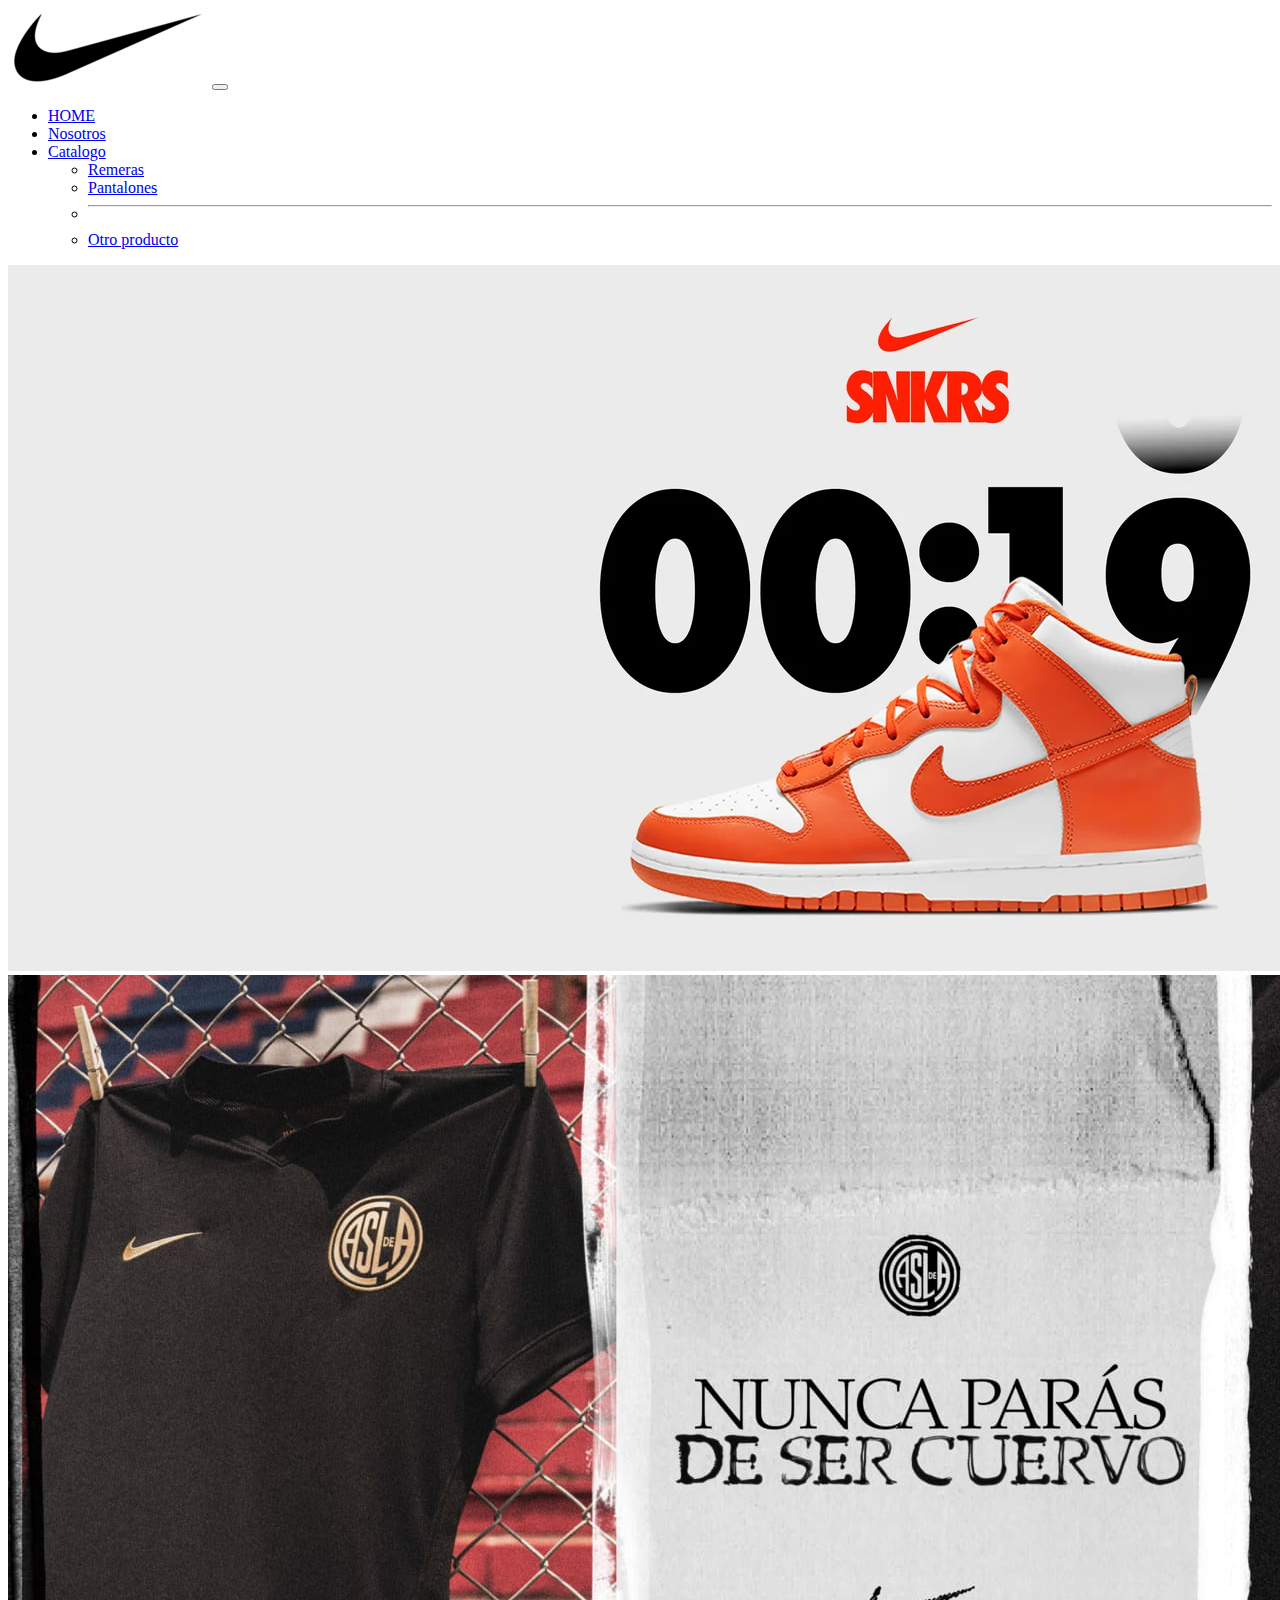
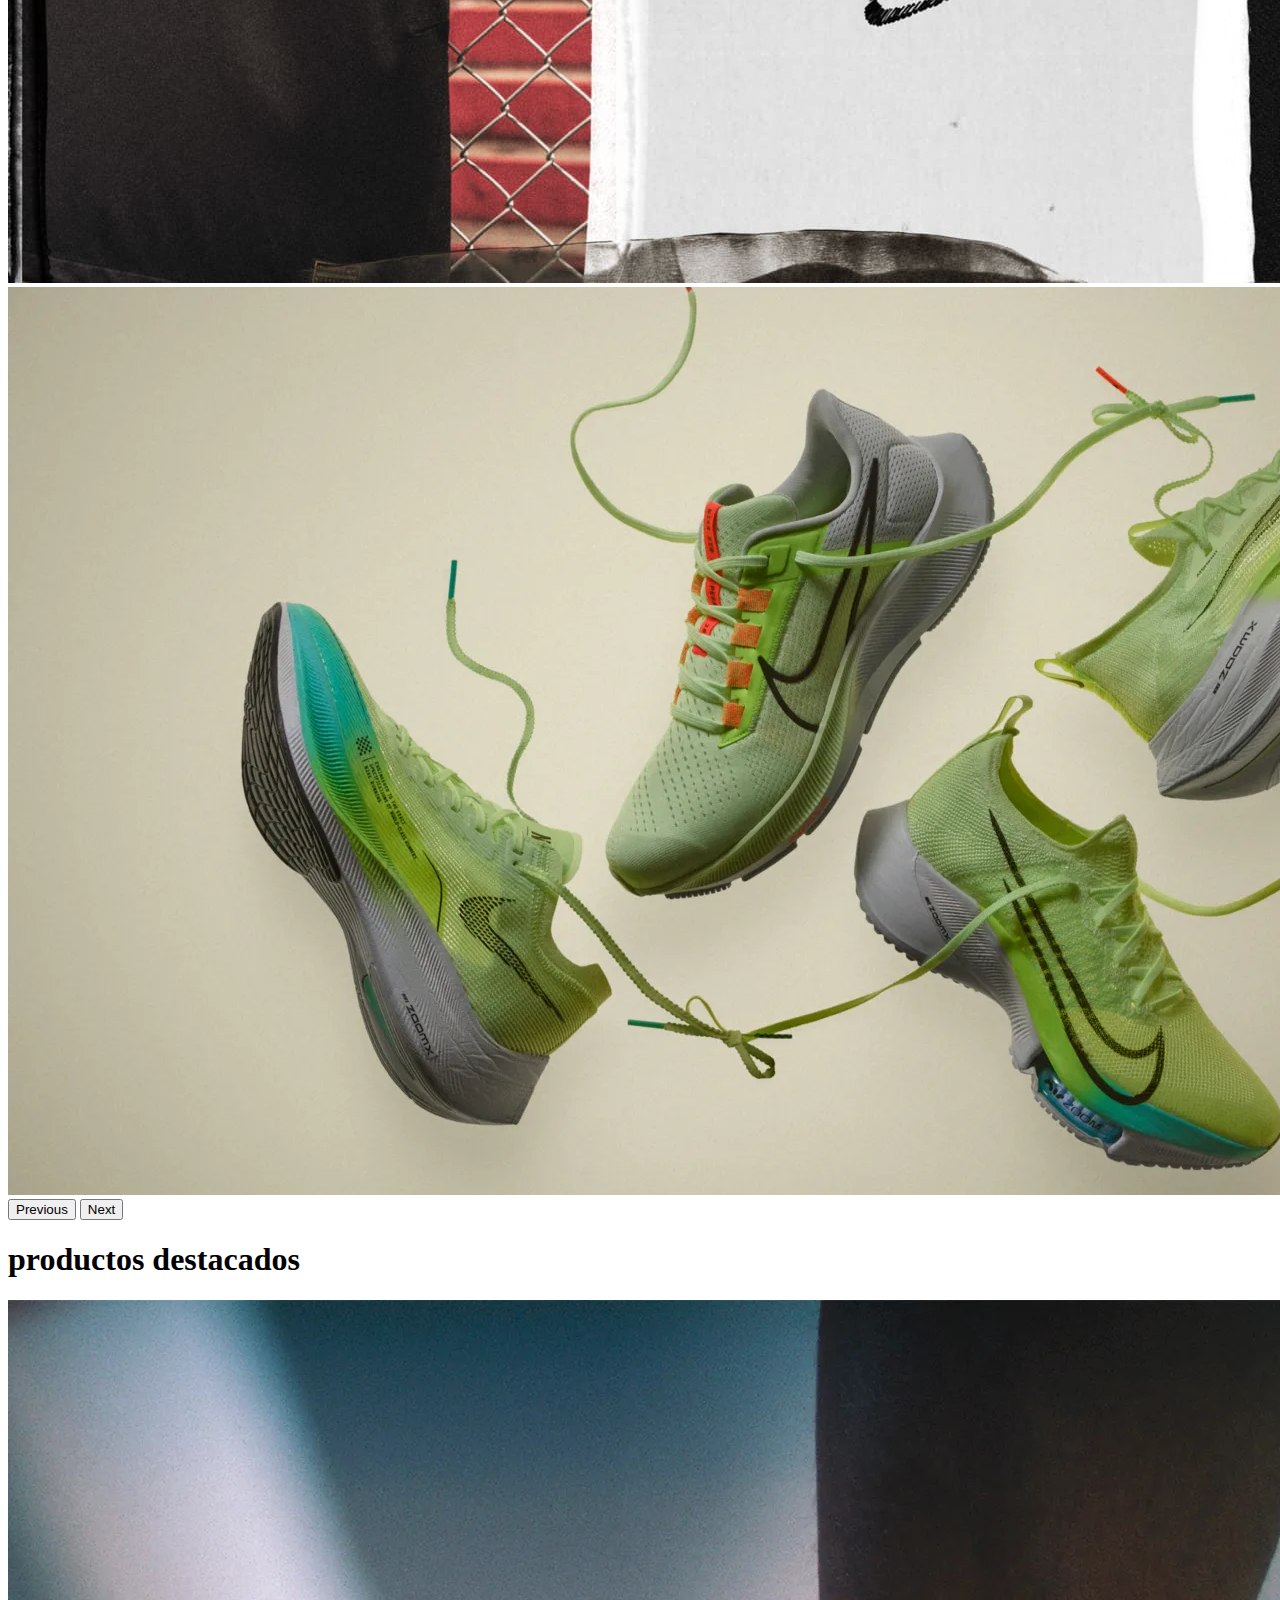
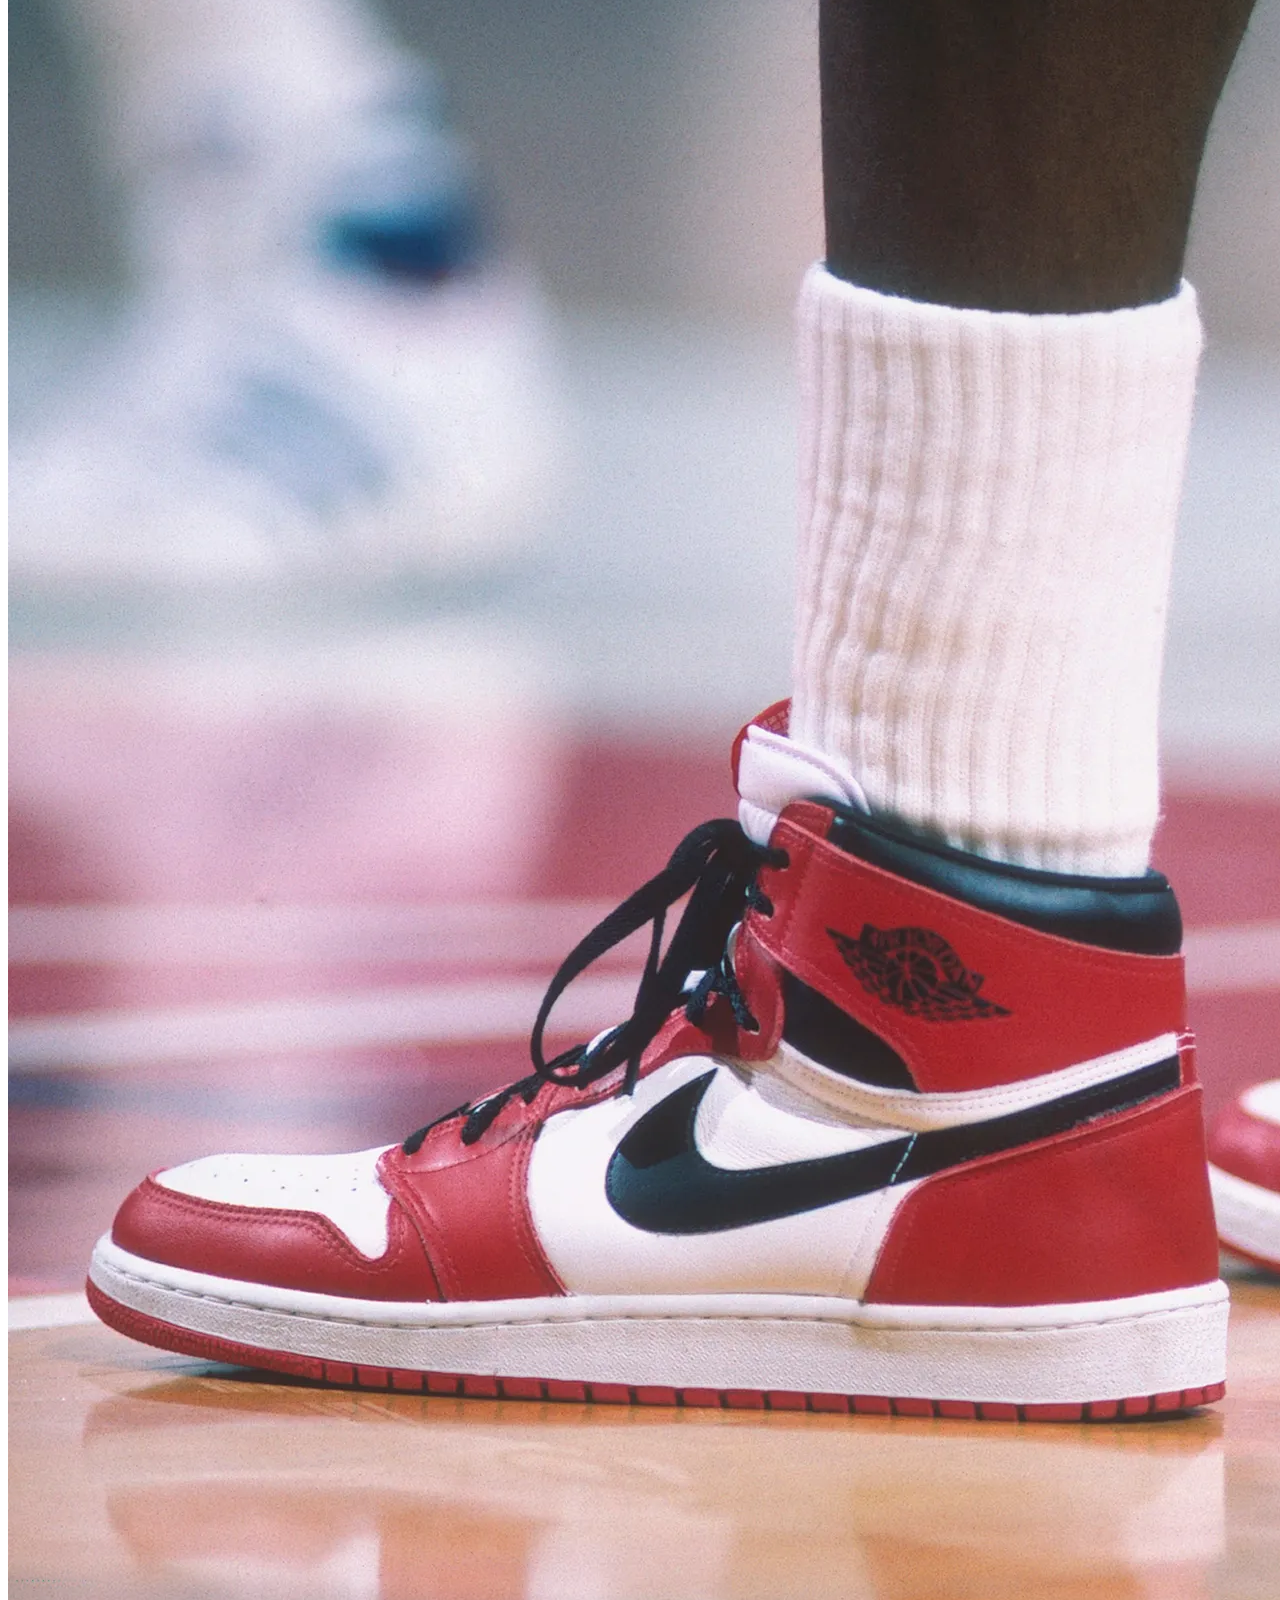
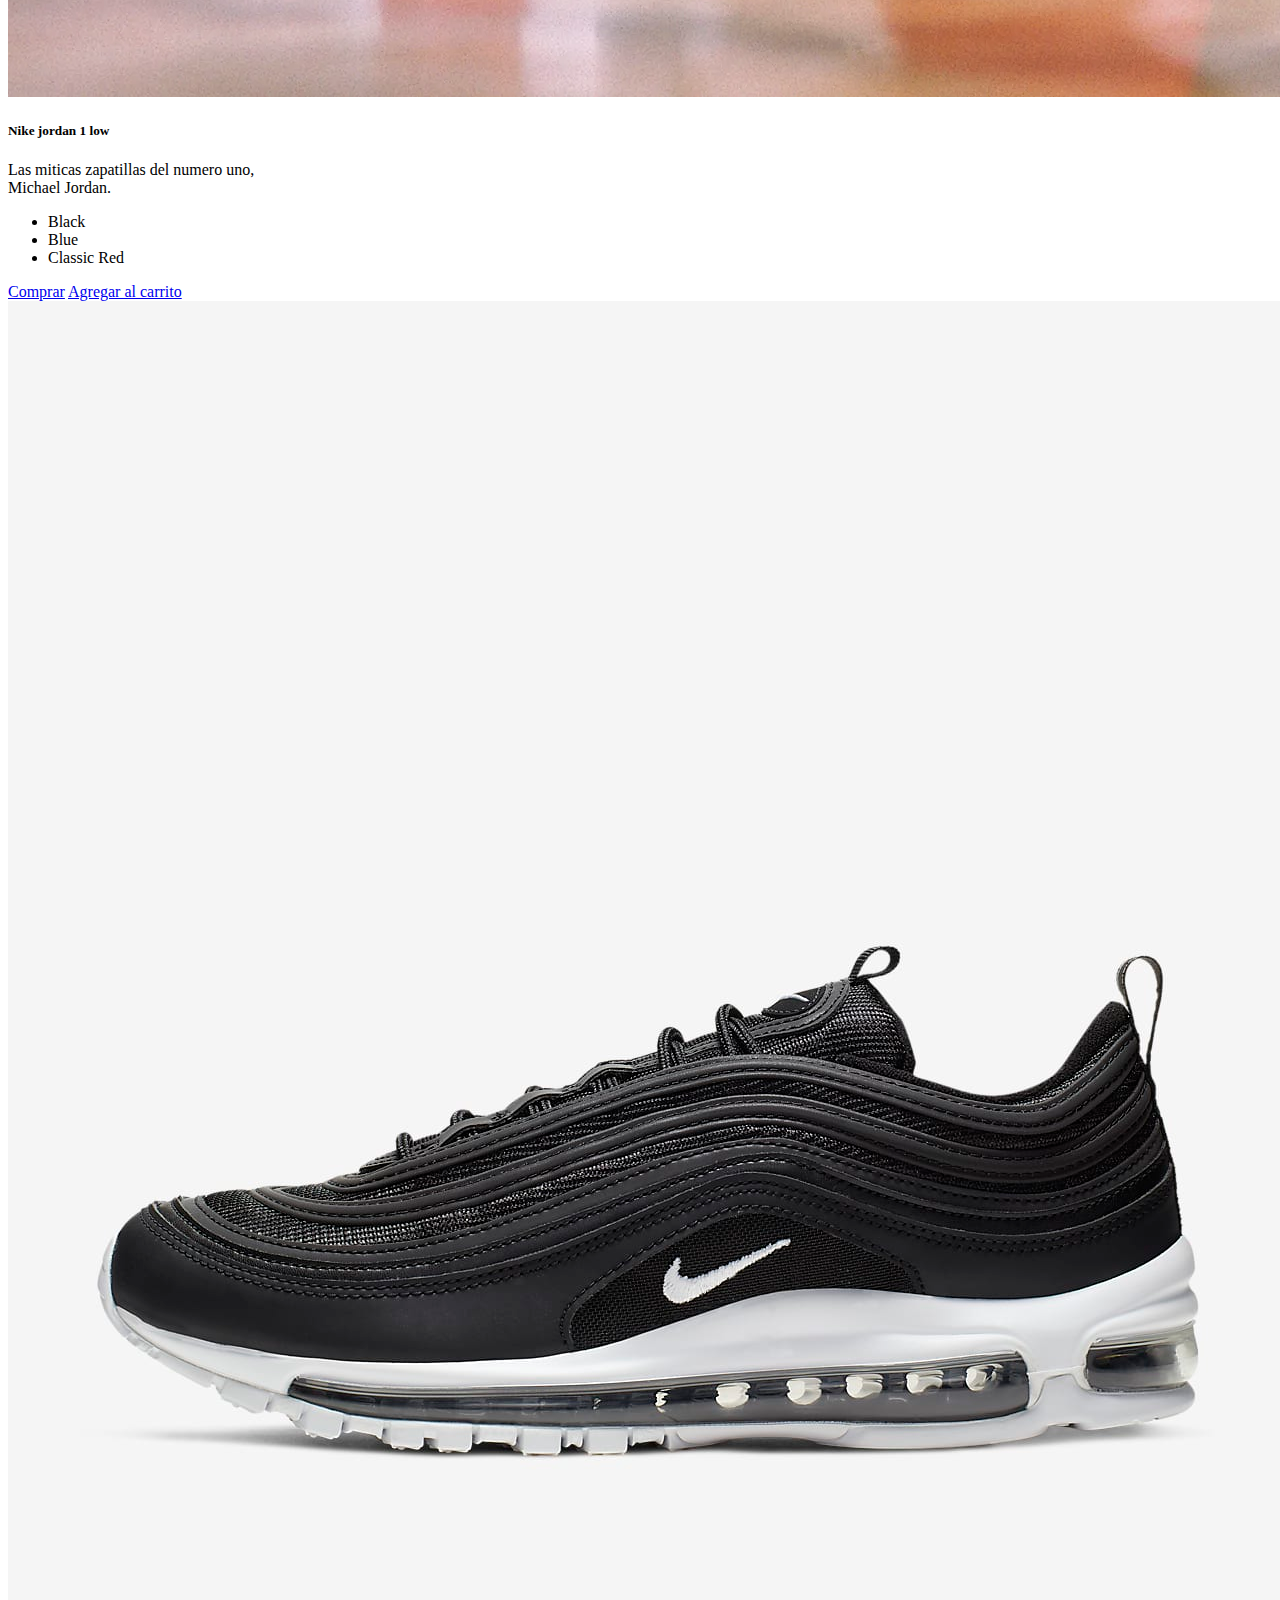
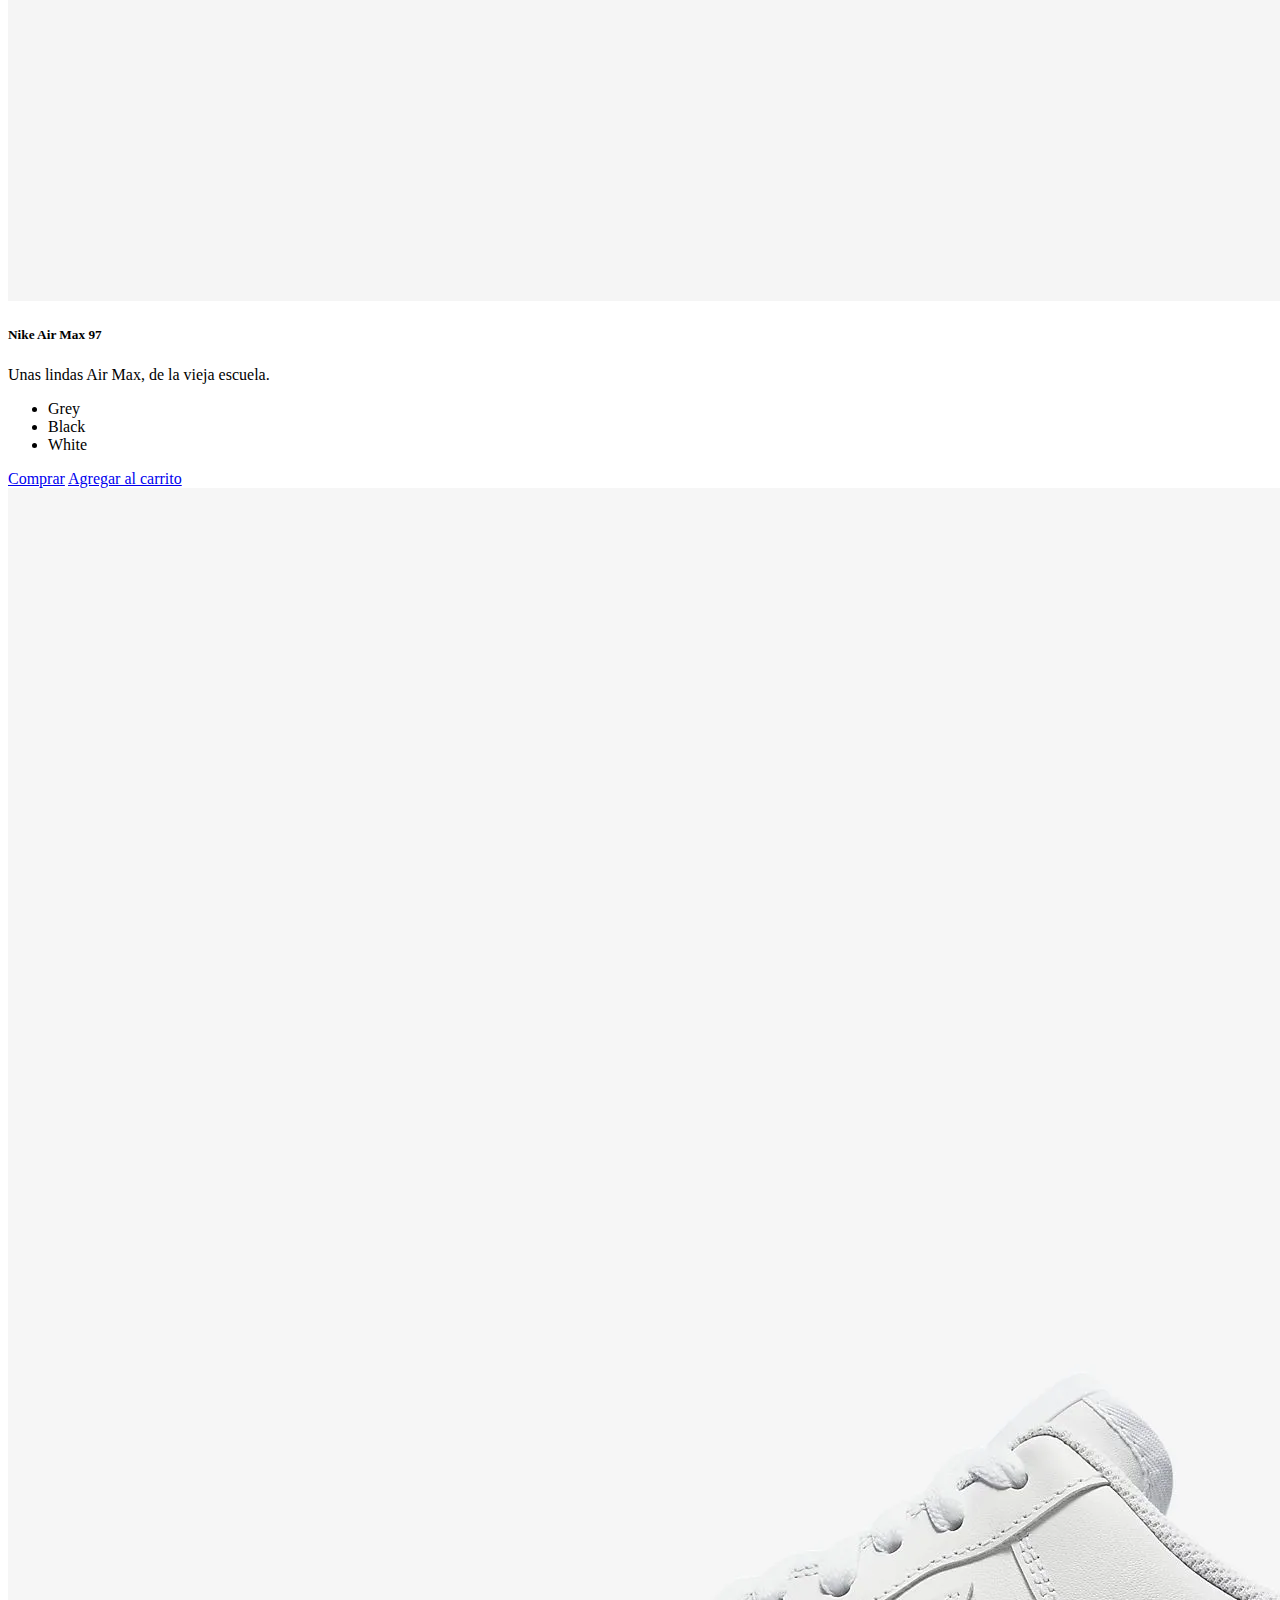
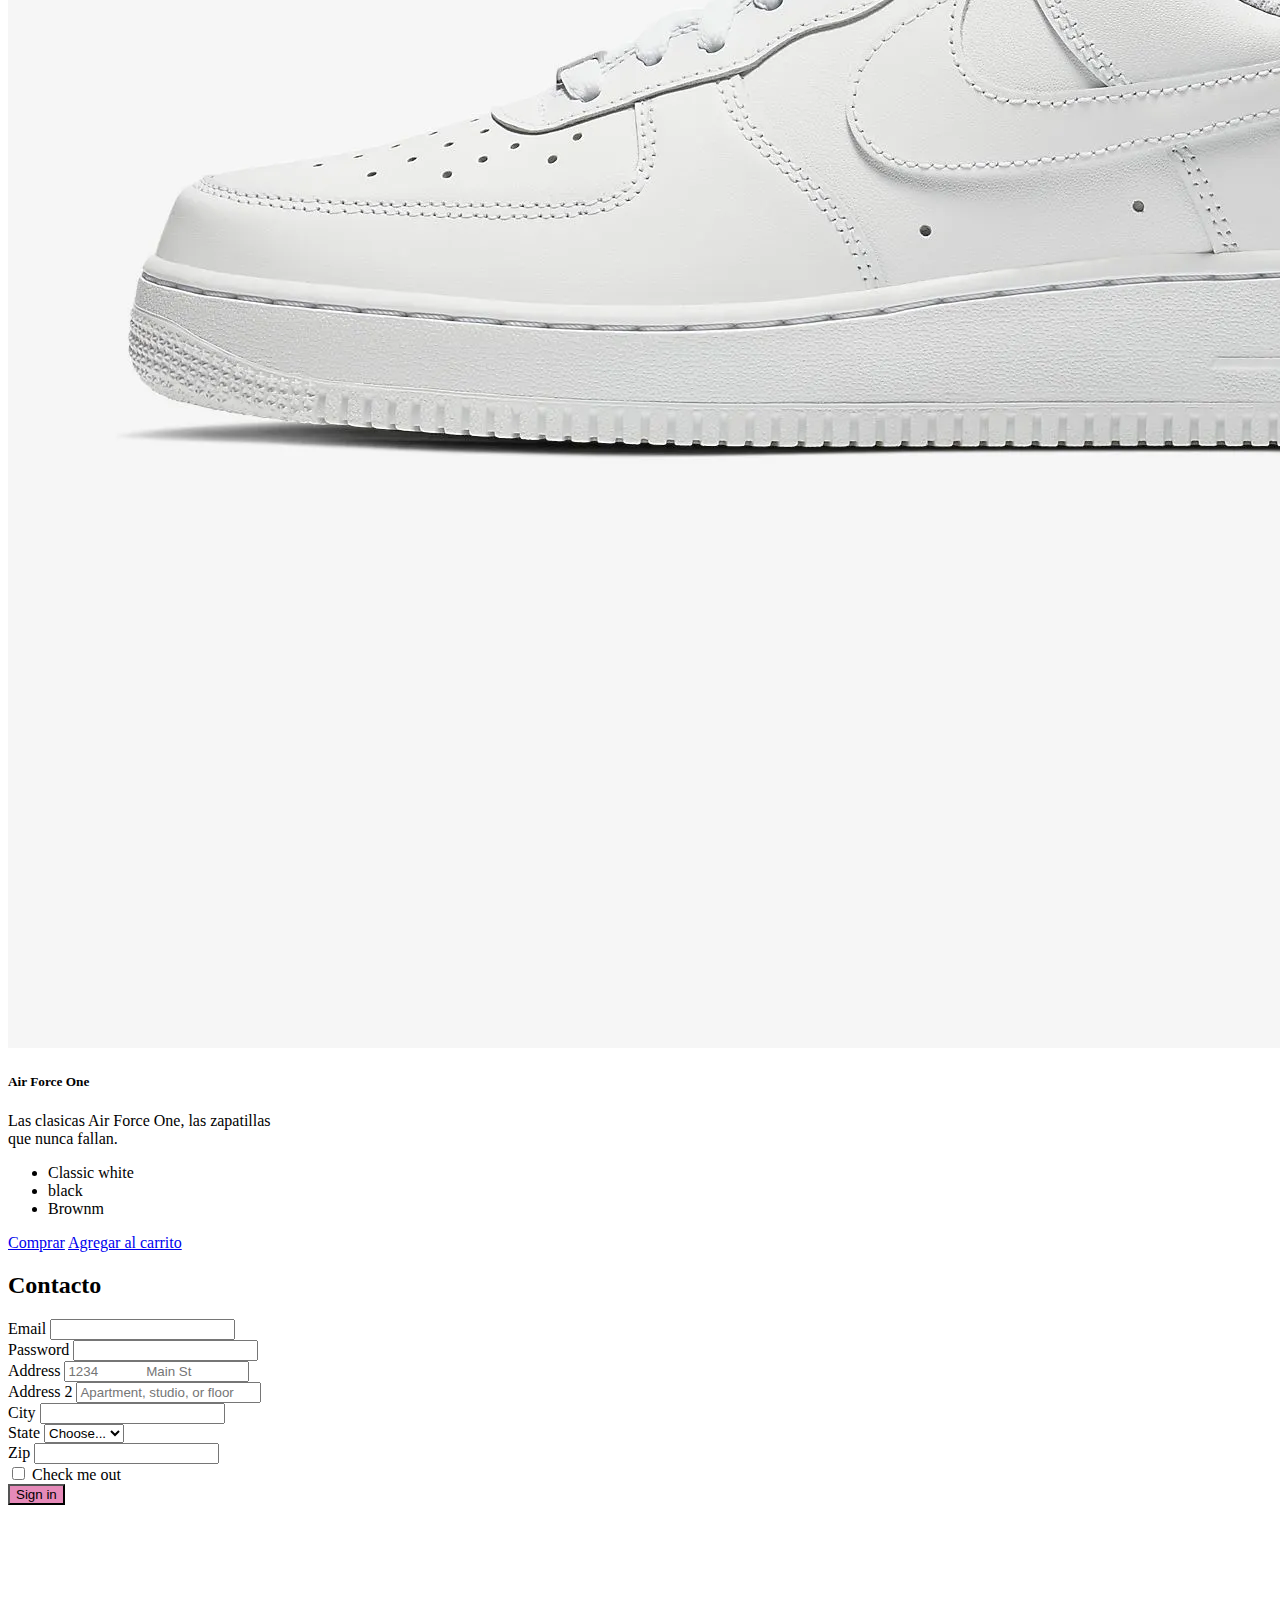
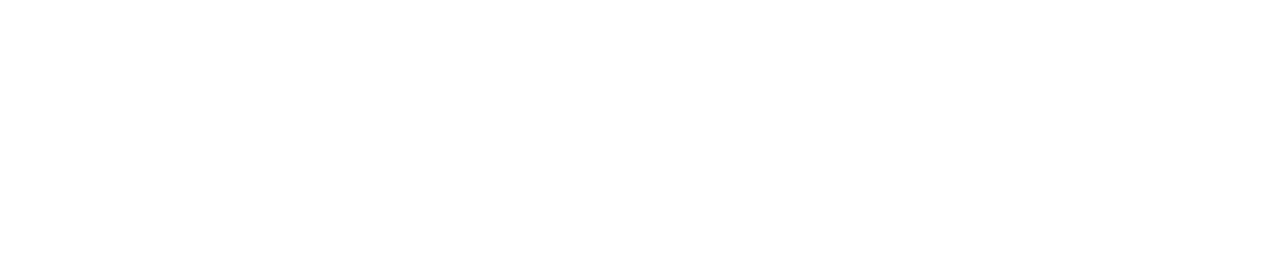
<file: index.html>
<!DOCTYPE html>
<html lang="en">
<head>
    <meta charset="UTF-8">
    <meta http-equiv="X-UA-Compatible" content="IE=edge">
    <meta name="viewport" content="width=device-width, initial-scale=1.0">
    <!--link de css bstrp-->
    <link href="https://cdn.jsdelivr.net/npm/bootstrap@5.1.3/dist/css/bootstrap.min.css" rel="stylesheet" integrity="sha384-1BmE4kWBq78iYhFldvKuhfTAU6auU8tT94WrHftjDbrCEXSU1oBoqyl2QvZ6jIW3" crossorigin="anonymous">
    <link rel="stylesheet" href="css/main.css">
    <title>bootstrap</title>
</head>
<body>
    <nav class="navbar navbar-expand-lg navbar-light ">
        <div class="container-fluid">
          <a class="navbar-brand" href="#"> <img src="./img/Nike-Logo-PNG-Pic (1).png" alt=""></a>
          <button class="navbar-toggler" type="button" data-bs-toggle="collapse" data-bs-target="#navbarSupportedContent" aria-controls="navbarSupportedContent" aria-expanded="false" aria-label="Toggle navigation">
            <span class="navbar-toggler-icon"></span>
          </button>
          <div class="collapse navbar-collapse justify-content-end" id="navbarSupportedContent">
            <ul class="navbar-nav me-auto mb-2 mb-lg-0">
              <li class="nav-item">
                <a class="nav-link active" aria-current="page" href="#">HOME</a>
              </li>
              <li class="nav-item">
                <a class="nav-link" href="#">Nosotros</a>
              </li>
              <li class="nav-item dropdown">
                <a class="nav-link dropdown-toggle" href="#" id="navbarDropdown" role="button" data-bs-toggle="dropdown" aria-expanded="false">
                  Catalogo
                </a>
                <ul class="dropdown-menu" aria-labelledby="navbarDropdown">
                  <li><a class="dropdown-item" href="#">Remeras</a></li>
                  <li><a class="dropdown-item" href="#">Pantalones</a></li>
                  <li><hr class="dropdown-divider"></li>
                  <li><a class="dropdown-item" href="#">Otro producto</a></li>
                </ul>
              </li>
            </ul>
          </div>
        </div>
      </nav>
      <header>
          <!--<img class="img-fluid" src="img/fondo.jpg" alt="">-->
          <div id="carouselExampleFade" class="carousel slide carousel-fade" data-bs-ride="carousel">
            <div class="carousel-inner">
              <div class="carousel-item active">
                <img src="./img/robada nike 1.webp" class="d-block w-100" alt="...">
              </div>
              <div class="carousel-item">
                <img src="img/robada nike 2.jpg" class="d-block w-100" alt="...">
              </div>
              <div class="carousel-item">
                <img src="img/robada nike 3.webp" class="d-block w-100" alt="...">
              </div>
            </div>
            <button class="carousel-control-prev" type="button" data-bs-target="#carouselExampleFade" data-bs-slide="prev">
              <span class="carousel-control-prev-icon" aria-hidden="true"></span>
              <span class="visually-hidden">Previous</span>
            </button>
            <button class="carousel-control-next" type="button" data-bs-target="#carouselExampleFade" data-bs-slide="next">
              <span class="carousel-control-next-icon" aria-hidden="true"></span>
              <span class="visually-hidden">Next</span>
            </button>
          </div>
      </header>
      <main class="container-fluid">
          <h1 class="h3 text-center mt-5 mb-3">productos destacados</h1>
         <div class="row justify-content-around mb-5">
            <div class="card" style="width: 18rem;">
                <img src="./img/AIR JORDAN 1.webp" class="card-img-top" alt="...">
                <div class="card-body">
                  <h5 class="card-title">Nike jordan 1 low</h5>
                  <p class="card-text">Las miticas zapatillas del numero uno, Michael Jordan.</p>
                </div>
                <ul class="list-group list-group-flush">
                  <li class="list-group-item">Black</li>
                  <li class="list-group-item">Blue</li>
                  <li class="list-group-item">Classic Red</li>
                </ul>
                <div class="card-body">
                  <a href="#" class="card-link">Comprar</a>
                  <a href="#" class="card-link">Agregar al carrito</a>
                </div>
              </div>
              <div class="card" style="width: 18rem;">
                <img src="./img/calzado-air-max-97-LJmK45.jpg" class="card-img-top" alt="...">
                <div class="card-body">
                  <h5 class="card-title">Nike Air Max 97</h5>
                  <p class="card-text">Unas lindas Air Max, de la vieja escuela.</p>
                </div>
                <ul class="list-group list-group-flush">
                  <li class="list-group-item">Grey</li>
                  <li class="list-group-item">Black</li>
                  <li class="list-group-item">White</li>
                </ul>
                <div class="card-body">
                  <a href="#" class="card-link">Comprar</a>
                  <a href="#" class="card-link">Agregar al carrito</a>
                </div>
              </div>
              <div class="card" style="width: 18rem;">
                <img src="./img/air-force-1.webp" class="card-img-top" alt="...">
                <div class="card-body">
                  <h5 class="card-title">Air Force One</h5>
                  <p class="card-text">Las clasicas Air Force One, las zapatillas que nunca fallan.</p>
                </div>
                <ul class="list-group list-group-flush">
                  <li class="list-group-item">Classic white</li>
                  <li class="list-group-item">black</li>
                  <li class="list-group-item">Brownm</li>
                </ul>
                <div class="card-body">
                  <a href="#" class="card-link">Comprar</a>
                  <a href="#" class="card-link">Agregar al carrito</a>
                </div>
              </div>

         </div>
      </main>
      <section class="">
          <h2 class="text-center">Contacto</h2>
         <div class="row">
          <article class="col-md-6">
            <form class="row g-3">
                <div class="col-md-6">
                  <label for="inputEmail4" class="form-label">Email</label>
                  <input type="email" class="form-control" id="inputEmail4">
                </div>
                <div class="col-md-6">
                  <label for="inputPassword4" class="form-label">Password</label>
                  <input type="password" class="form-control" id="inputPassword4">
                </div>
                <div class="col-12">
                  <label for="inputAddress" class="form-label">Address</label>
                  <input type="text" class="form-control" id="inputAddress" placeholder="1234 
            Main St">
                </div>
                <div class="col-12">
                  <label for="inputAddress2" class="form-label">Address 2</label>
                  <input type="text" class="form-control" id="inputAddress2" 
            placeholder="Apartment, studio, or floor">
                </div>
                <div class="col-md-6">
                  <label for="inputCity" class="form-label">City</label>
                  <input type="text" class="form-control" id="inputCity">
                </div>
                <div class="col-md-4">
                  <label for="inputState" class="form-label">State</label>
                  <select id="inputState" class="form-select">
                    <option selected>Choose...</option>
                    <option>...</option>
                  </select>
                </div>
                <div class="col-md-2">
                  <label for="inputZip" class="form-label">Zip</label>
                  <input type="text" class="form-control" id="inputZip">
                </div>
                <div class="col-12">
                  <div class="form-check">
                    <input class="form-check-input" type="checkbox" id="gridCheck">
                    <label class="form-check-label" for="gridCheck">
                      Check me out
                    </label>
                  </div>
                </div>
                <div class="col-12">
                  <button type="submit" class="btn btn-lav">Sign in</button>
                </div>
              </form>
          </article>
          <article class="col-md-6">
            <iframe
            src="https://www.google.com/maps/embed?pb=!1m18!1m12!1m3!1d3283.8530048493026!2d-58.39436328477024!3d-34.607878380458445!2m3!1f0!2f0!3f0!3m2!1i1024!2i768!4f13.1!3m3!1m2!1s0x95bccac2f8c025d5%3A0x5e40f3109c6c76df!2sAv.%20Callao%20100%2C%20C1039%20CABA!5e0!3m2!1ses-419!2sar!4v1628782909506!5m2!1ses-419!2sar"
            width="100%"
            height="350"
            style="border: 0"
            allowfullscreen=""
            loading="lazy"
          ></iframe>
  
          </article>
         </div>
      </section>
    <script src="https://cdn.jsdelivr.net/npm/bootstrap@5.1.3/dist/js/bootstrap.bundle.min.js" integrity="sha384-ka7Sk0Gln4gmtz2MlQnikT1wXgYsOg+OMhuP+IlRH9sENBO0LRn5q+8nbTov4+1p" crossorigin="anonymous">
    </script>
</body>
</html>
</file>
<file: css/main.css>
.mb-6 {
    margin-bottom: 4rem;
}
.btn-lav{
    background-color: #E68AB9;
    color: black;
}
</file>
